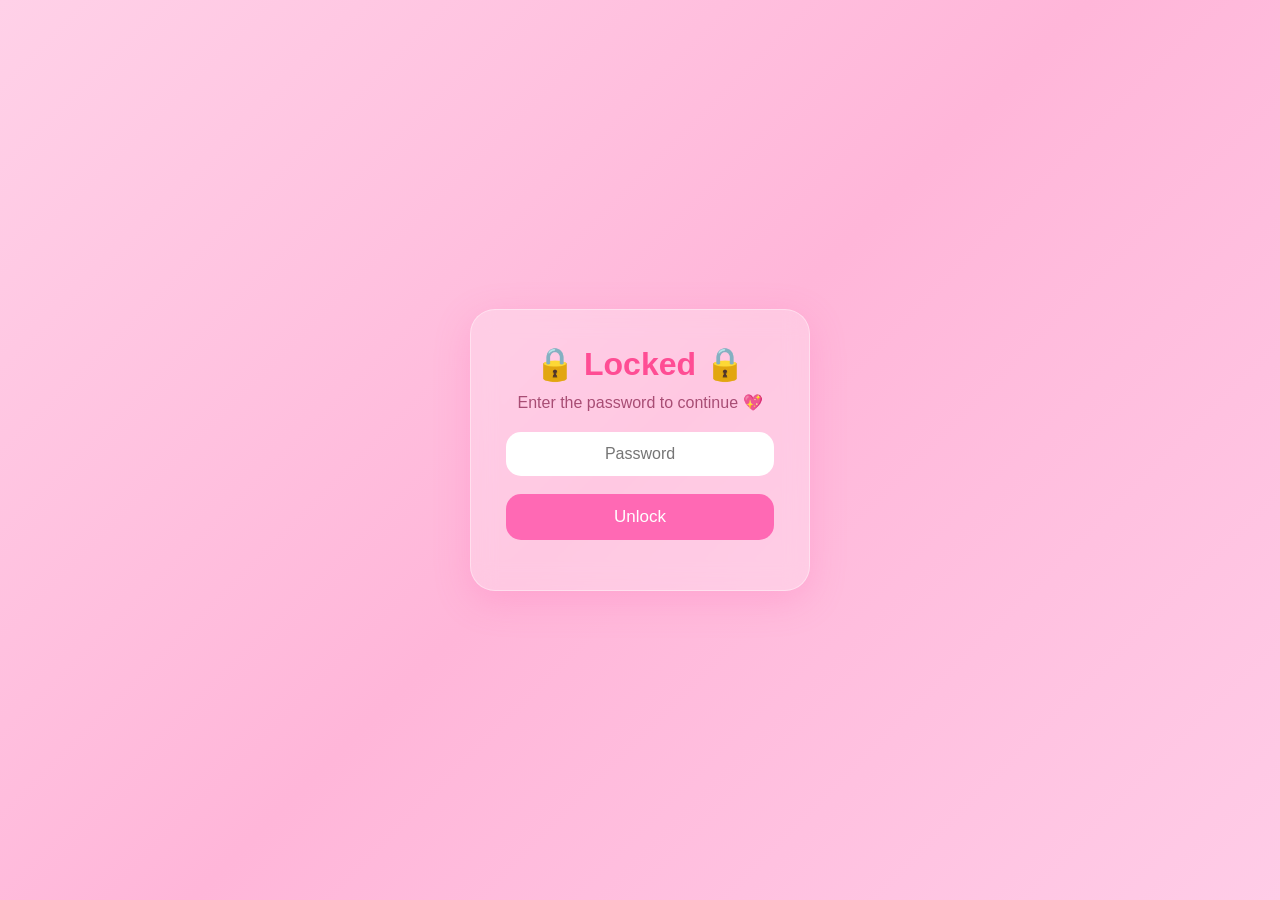
<file: index.html>
<!DOCTYPE html>
<html lang="en">

<head>
    <meta charset="UTF-8">
    <meta name="viewport" content="width=device-width, initial-scale=1.0">
    <title>Security Check 💖</title>
    
    <style>
        * {
            margin: 0;
            padding: 0;
            box-sizing: border-box;
            font-family: 'Poppins', sans-serif;
        }
        
        body {
            overflow: hidden;
            height: 100vh;
            display: flex;
            justify-content: center;
            align-items: center;
            background: linear-gradient(135deg, #ffd1e8, #ffb6d9, #ffcce7);
        }
        
        /* Falling emojis */
        .emoji {
            position: fixed;
            top: -10%;
            font-size: 24px;
            animation: fall linear infinite;
            user-select: none;
            pointer-events: none;
        }
        
        @keyframes fall {
            0% {
                transform: translateY(-10vh) rotate(0deg);
                opacity: 0;
            }
            
            10% {
                opacity: 1;
            }
            
            100% {
                transform: translateY(110vh) rotate(360deg);
                opacity: 0;
            }
        }
        
        /* Login box */
        .box {
            width: 340px;
            background: rgba(255, 255, 255, .25);
            backdrop-filter: blur(12px);
            border: 1px solid rgba(255, 255, 255, .4);
            border-radius: 25px;
            padding: 35px;
            text-align: center;
            box-shadow: 0 10px 35px rgba(255, 105, 180, .25);
        }
        
        h1 {
            color: #ff4d94;
            margin-bottom: 10px;
        }
        
        p {
            color: #a84d74;
            margin-bottom: 20px;
        }
        
        input {
            width: 100%;
            padding: 13px;
            border: none;
            border-radius: 15px;
            outline: none;
            background: white;
            font-size: 16px;
            text-align: center;
        }
        
        button {
            width: 100%;
            padding: 13px;
            margin-top: 18px;
            border: none;
            border-radius: 15px;
            background: #ff69b4;
            color: white;
            font-size: 17px;
            cursor: pointer;
            transition: .3s;
        }
        
        button:hover {
            background: #ff4d94;
            transform: scale(1.03);
        }
        
        #error {
            margin-top: 15px;
            color: #ff004c;
            font-weight: bold;
        }
    </style>
</head>

<body>
    
    <div class="box">
        <h1>🔒 Locked 🔒</h1>
        <p>Enter the password to continue 💖</p>
        
        <input type="password" id="password" placeholder="Password" onkeypress="if(event.key==='Enter') checkPassword()">
        
        <button onclick="checkPassword()">Unlock </button>
        
        <div id="error"></div>
    </div>
    
    <script>
        // Password
        function checkPassword() {
            let pass = document.getElementById("password").value;
            
            if (pass === "lox") {
                window.location.href = "indexSecurity.html";
            } else {
                document.getElementById("error").innerHTML = "❌ Wrong password!";
            }
        }
        
        // Falling emojis
        const emojis = ["💖", "🌸", "💕", "🩷", "💗", "🎀", "🌷"];
        
        for (let i = 0; i < 40; i++) {
            let e = document.createElement("div");
            e.className = "emoji";
            e.innerHTML = emojis[Math.floor(Math.random() * emojis.length)];
            
            e.style.left = Math.random() * 100 + "vw";
            e.style.animationDuration = (Math.random() * 6 + 6) + "s";
            e.style.animationDelay = Math.random() * 6 + "s";
            e.style.fontSize = (18 + Math.random() * 18) + "px";
            
            document.body.appendChild(e);
        }
    </script>
    
</body>

</html>
</file>
